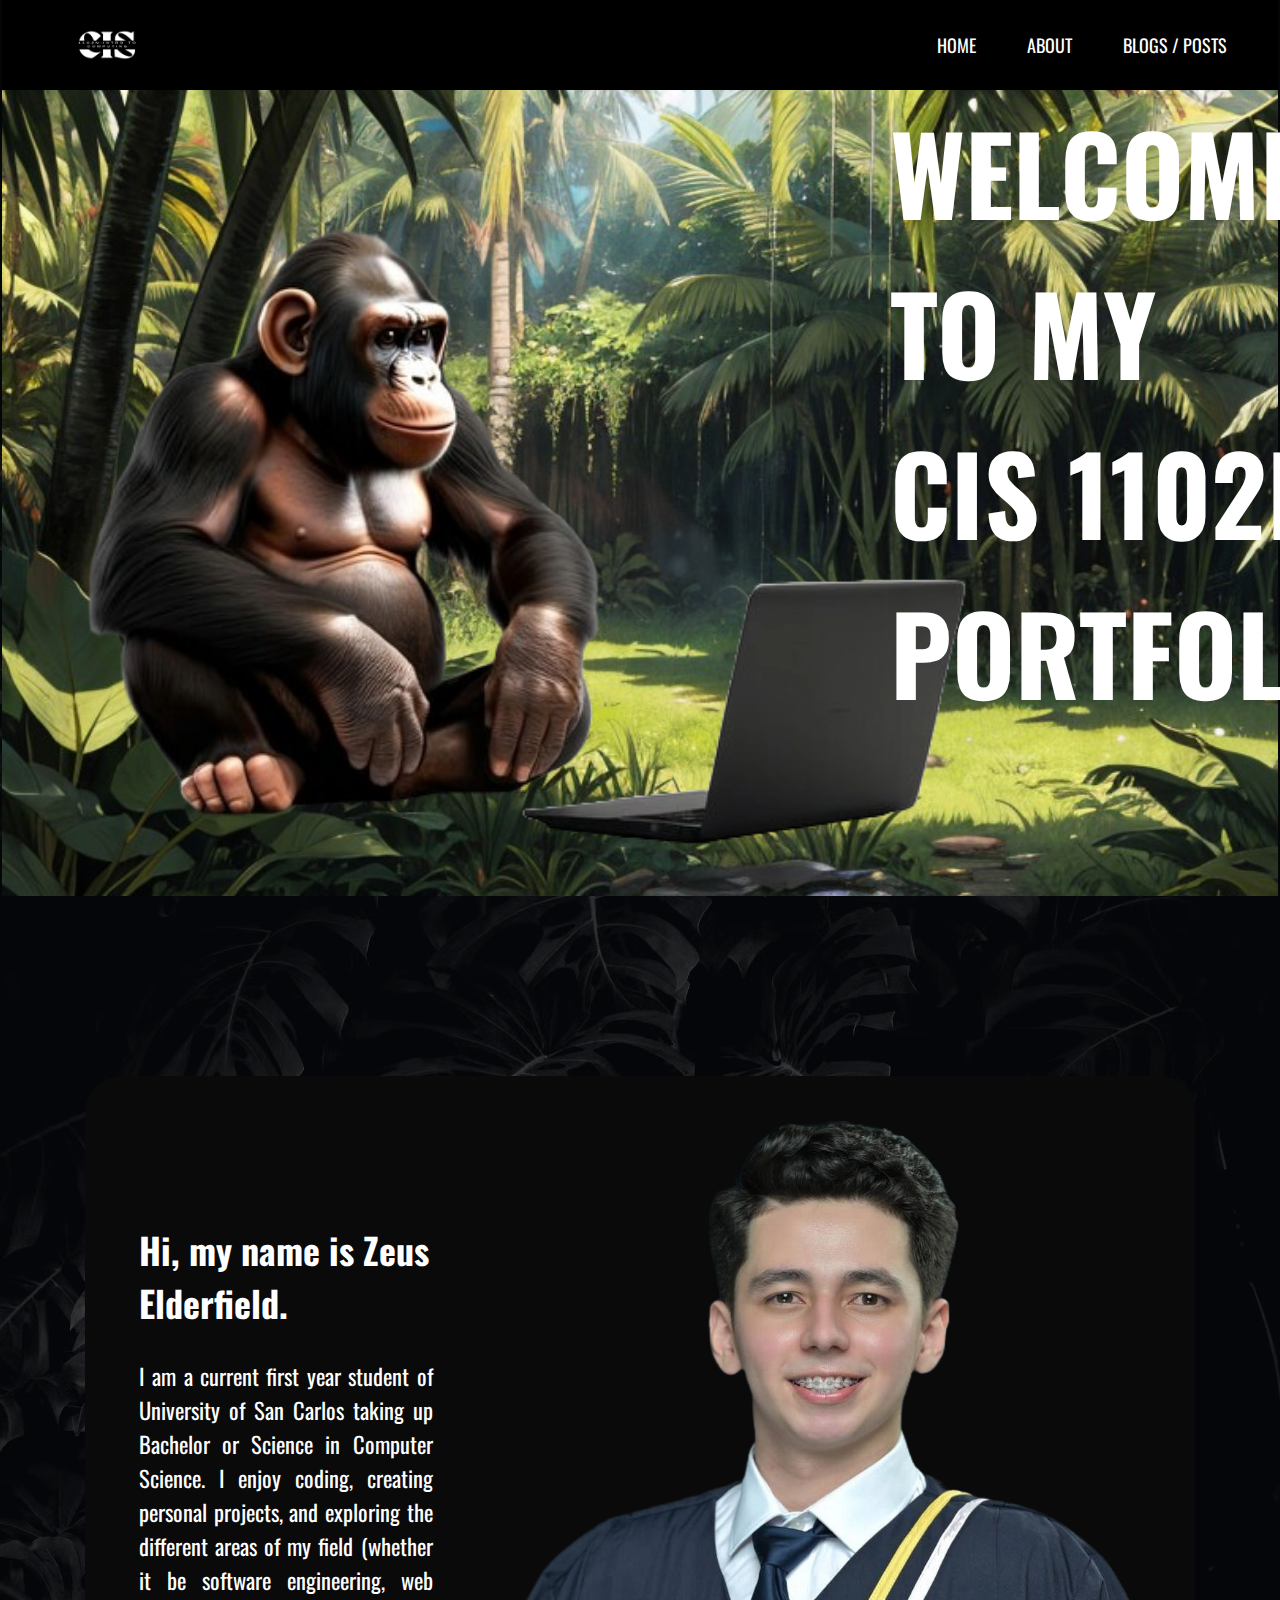
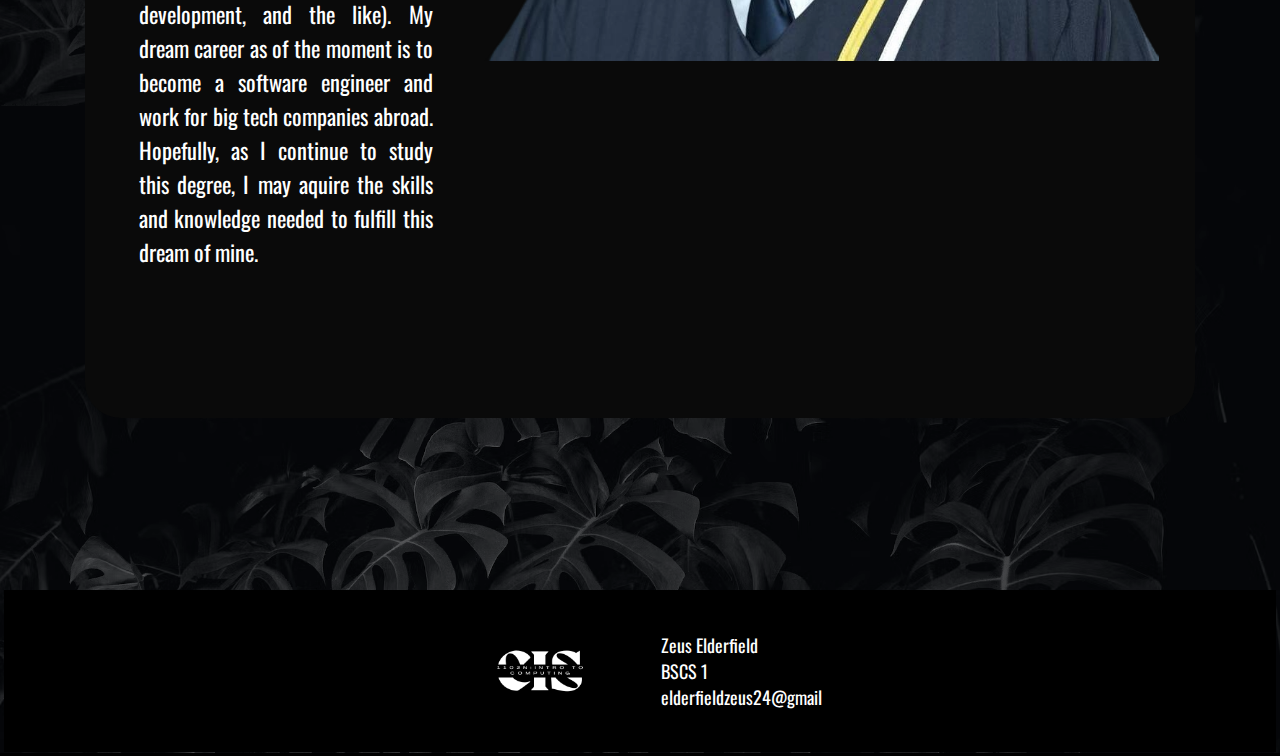
<file: index.html>
<!DOCTYPE html>
<html lang="en">
<head>
    <meta charset="UTF-8">
    <meta name="viewport" content="width=device-width, initial-scale=1.0">
    <title>Zeus' Portfolio - Home</title>
    <link rel="stylesheet" href="./style/header.css">
    <link rel="stylesheet" href="./style/main.css">
    <link rel="stylesheet" href="./style/footer.css">
</head>
<body class="homeBody">
    <nav>
        <img src="./images/logo.png" alt="CIS 1102 Intro to Computing">
        <ul class="links">
            <a href="./index.html">HOME</a>
            <a href="./webpages/about.html">ABOUT</a>
            <a href="./webpages/posts.html">BLOGS / POSTS</a>
        </ul>
    </nav>

    <div class="hook">
        <img src="./images/monkey.png" alt="monkey">
        <h2>WELCOME TO MY <br>CIS 1102N PORTFOLIO.</h2>
    </div>
    
    <div class="shortIntro">
        <div class="leftSide">
            <h2>Hi, my name is Zeus Elderfield.</h2>
            <p>I am a current first year student of University of San Carlos taking up Bachelor or Science in Computer Science. I enjoy coding, creating personal projects, and exploring the different areas of my field (whether it be software engineering, web development, and the like). My dream career as of the moment is to become a software engineer and work for big tech companies abroad. Hopefully, as I continue to study this degree, I may aquire the skills and knowledge needed to fulfill this dream of mine.</p>            
        </div>
        <img src="./images/portrait.png" alt="self">
    </div>

    <footer>
        <img src="./images/logo.png" alt="CIS 1102 Intro to Computing">
        <ul class="info">
            <li>Zeus Elderfield</li>
            <li>BSCS 1</li>
            <li>elderfieldzeus24@gmail</li>
        </ul>
    </footer>
</body>
</html>
</file>
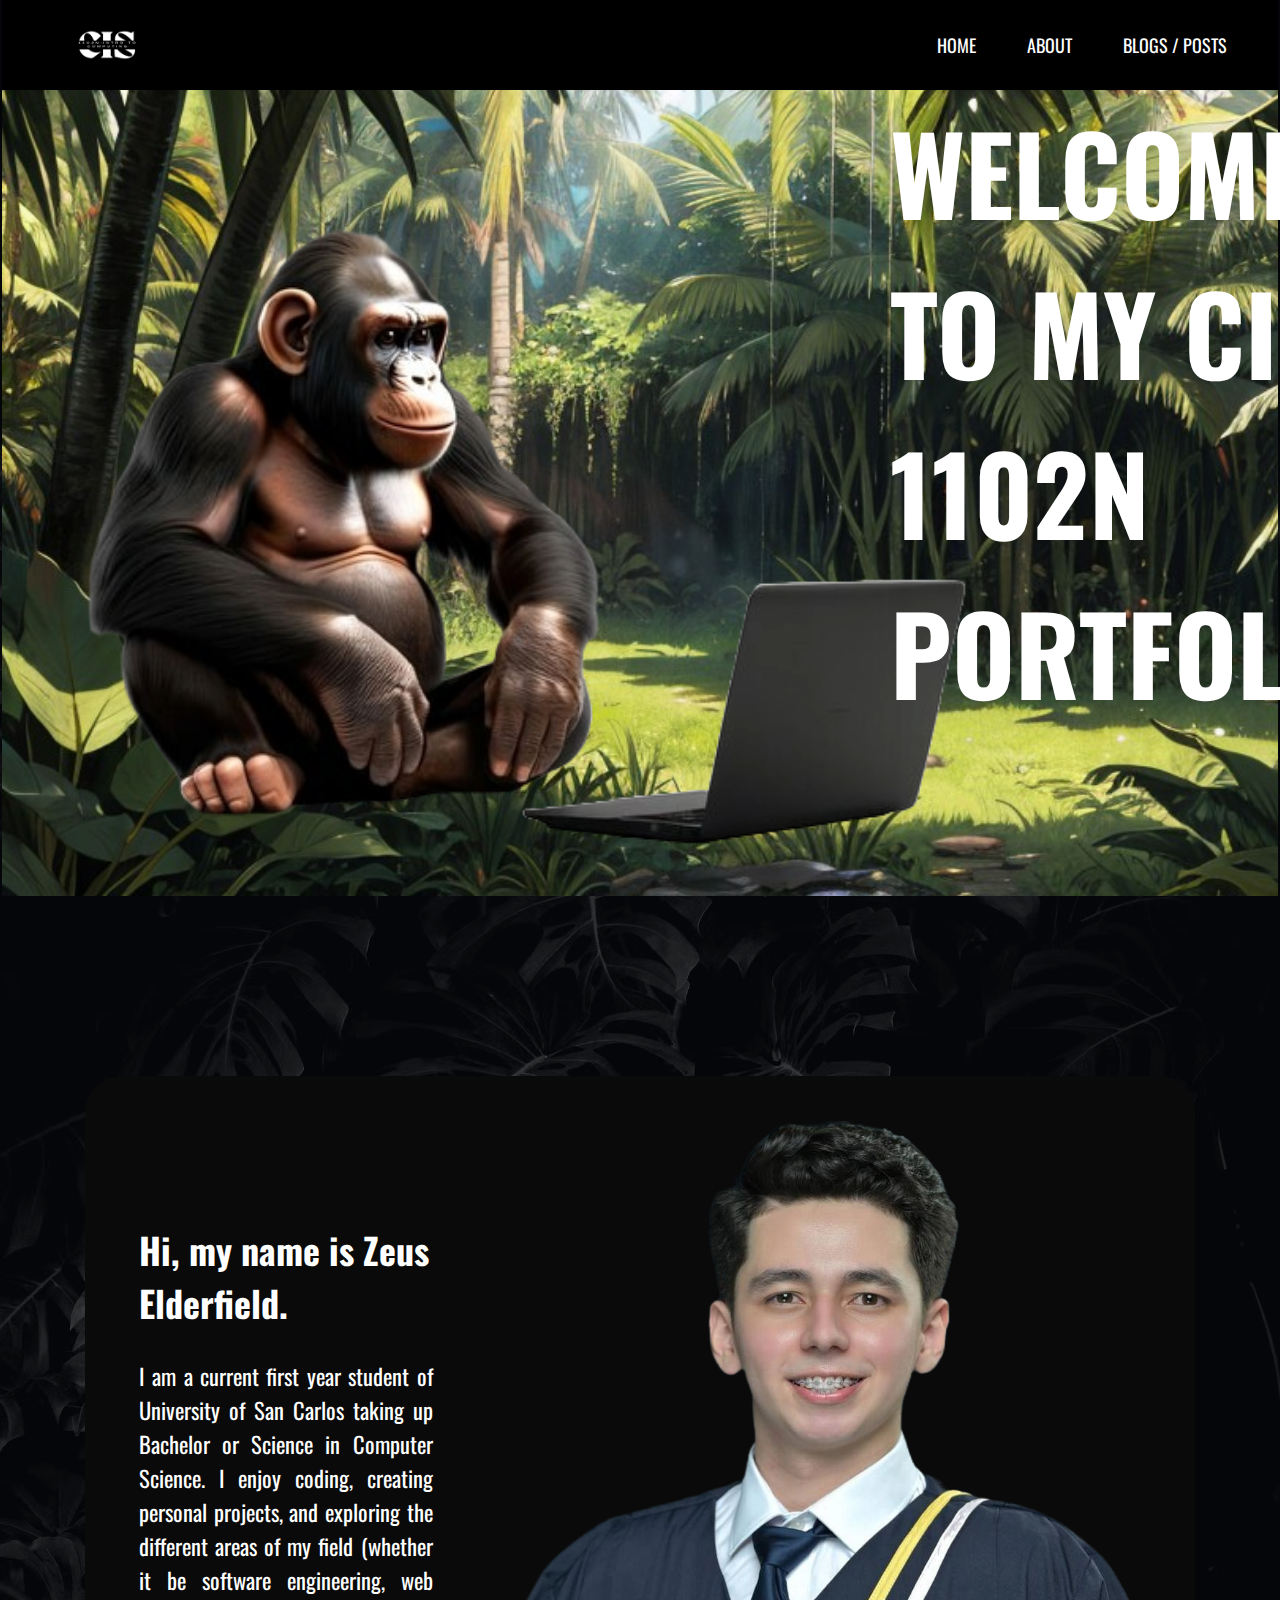
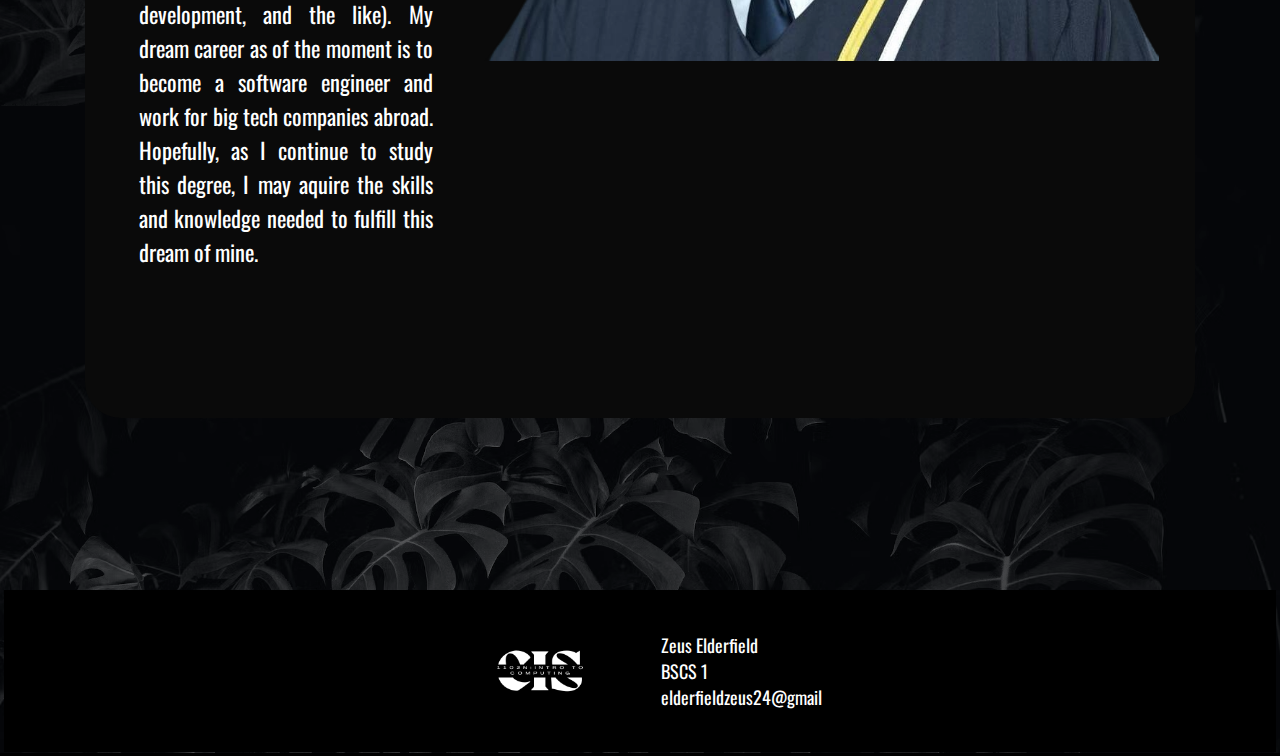
<file: home.html>
<!DOCTYPE html>
<html lang="en">
<head>
    <meta charset="UTF-8">
    <meta name="viewport" content="width=device-width, initial-scale=1.0">
    <title>Home</title>
    <link rel="stylesheet" href="./style/header.css">
    <link rel="stylesheet" href="./style/main.css">
    <link rel="stylesheet" href="./style/footer.css">
</head>
<body id="home">
    <nav>
        <img src="./images/logo.png" alt="CIS 1102 Intro to Computing">
        <ul class="links">
            <a href="./home.html">HOME</a>
            <a href="./webpages/about.html">ABOUT</a>
            <a href="./webpages/posts.html">BLOGS / POSTS</a>
        </ul>
    </nav>

    <div class="hook">
        <img src="./images/monkey.png" alt="monkey">
        <h2>WELCOME TO MY CIS 1102N PORTFOLIO.</h2>
    </div>
    <div class="shortIntro">
        <div class="leftSide">
            <h2>Hi, my name is Zeus Elderfield.</h2>
            <p>I am a current first year student of University of San Carlos taking up Bachelor or Science in Computer Science. I enjoy coding, creating personal projects, and exploring the different areas of my field (whether it be software engineering, web development, and the like). My dream career as of the moment is to become a software engineer and work for big tech companies abroad. Hopefully, as I continue to study this degree, I may aquire the skills and knowledge needed to fulfill this dream of mine.</p>            
        </div>
        <img src="./images/portrait.png" alt="self">
    </div>

    <footer>
        <img src="./images/logo.png" alt="CIS 1102 Intro to Computing">
        <ul class="info">
            <li>Zeus Elderfield</li>
            <li>BSCS 1</li>
            <li>elderfieldzeus24@gmail</li>
        </ul>
    </footer>
</body>
</html>
</file>
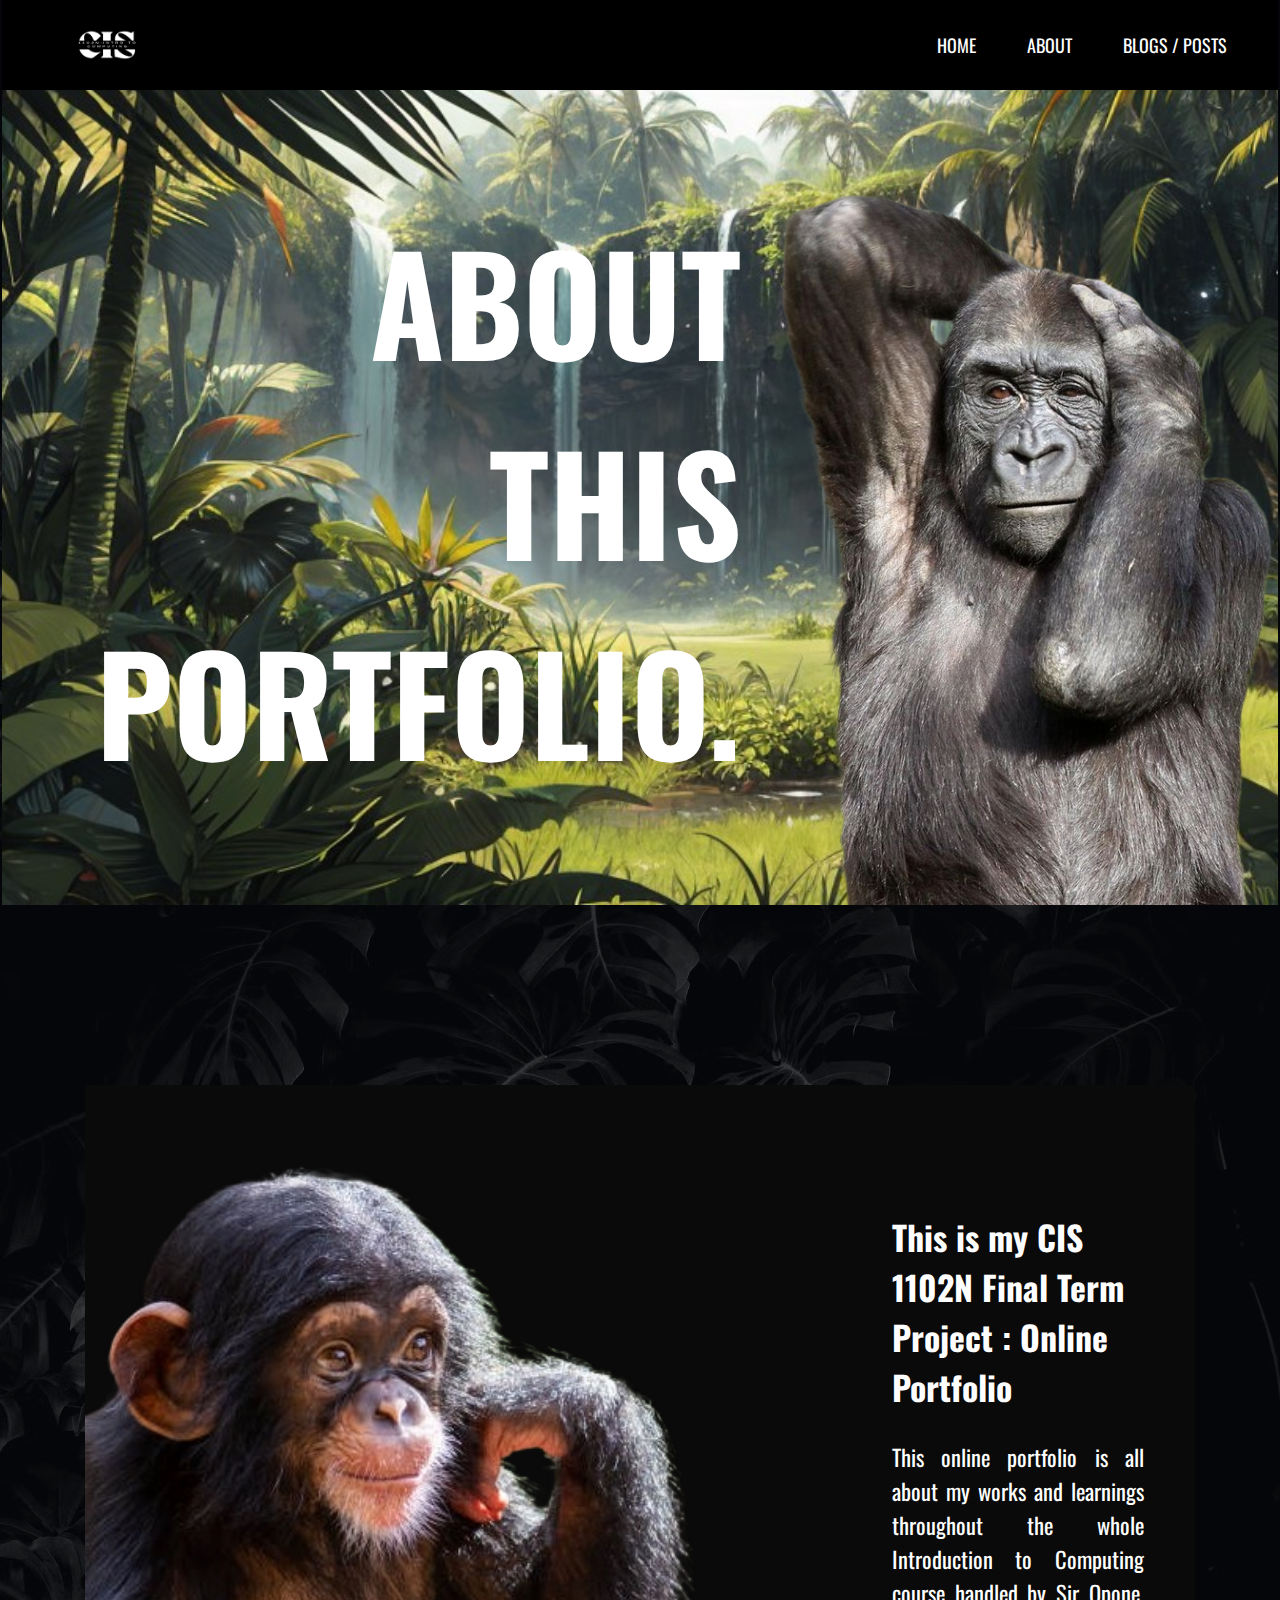
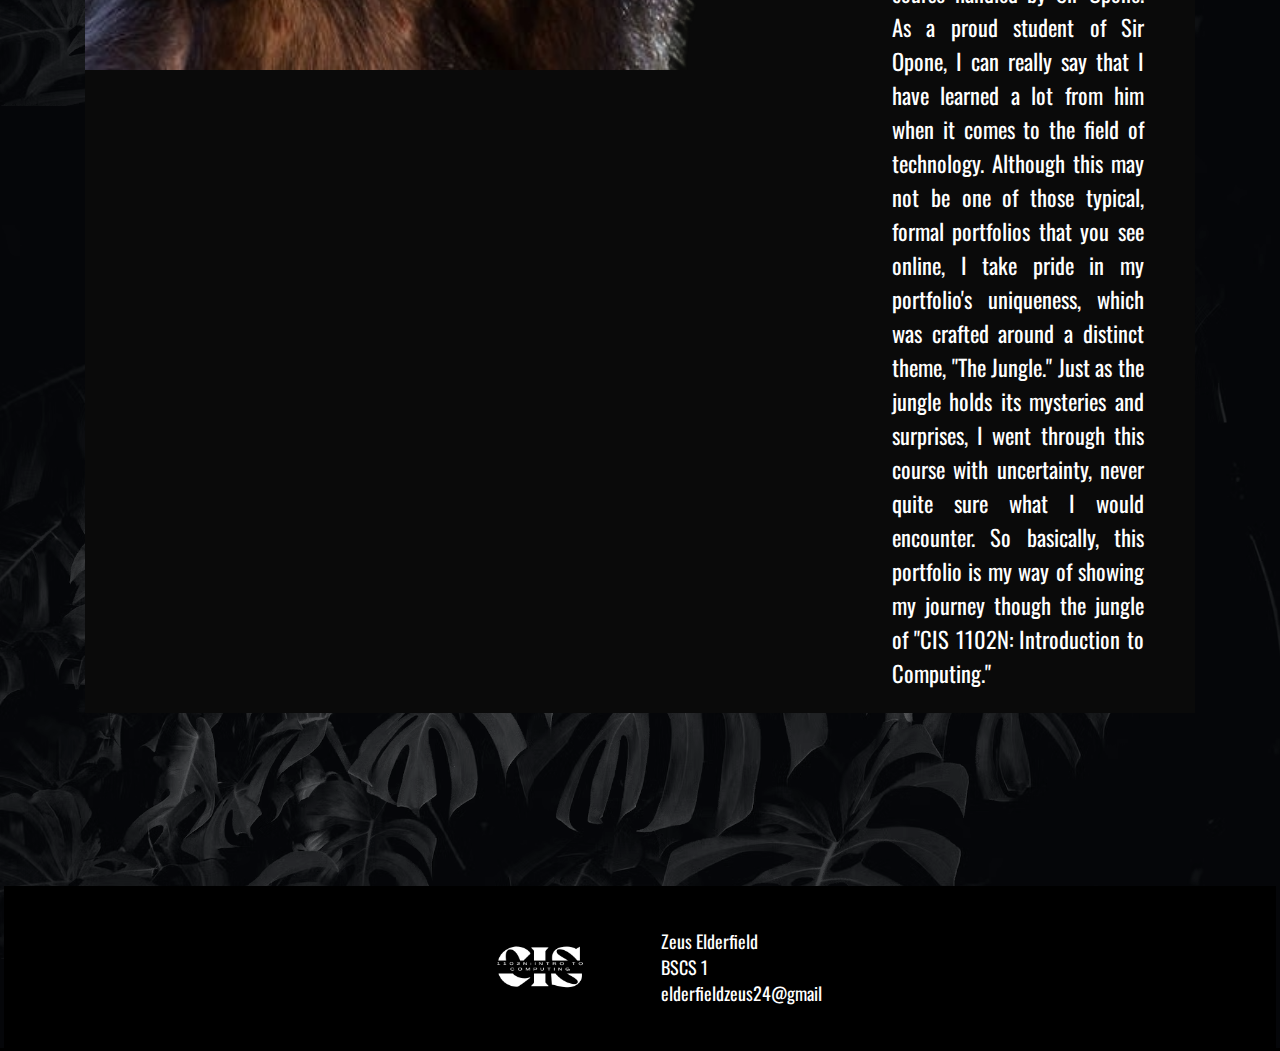
<file: webpages/about.html>
<!DOCTYPE html>
<html lang="en">
<head>
    <meta charset="UTF-8">
    <meta name="viewport" content="width=device-width, initial-scale=1.0">
    <title>Zeus' Portfolio - About</title>
    <link rel="stylesheet" href="../style/header.css">
    <link rel="stylesheet" href="../style/main.css">
    <link rel="stylesheet" href="../style/footer.css">
</head>
<body class="aboutBody">
    <nav>
        <img src="../images/logo.png" alt="CIS 1102 Intro to Computing">
        <ul class="links">
            <a href="../index.html">HOME</a>
            <a href="./about.html">ABOUT</a>
            <a href="./posts.html">BLOGS / POSTS</a>
        </ul>
    </nav>

    <div class="about">
        <h1>ABOUT <br>THIS PORTFOLIO.</h1>
        <img src="../images/sassyMonkey.png" alt="Curious Monkey">
    </div>

    <div class="aboutThisPortfolio">
        <img src="../images/curiousMonkey.png" alt="self">
        <div class="rightSide">
            <h2>This is my CIS 1102N Final Term Project : Online Portfolio</h2>
            <p>This online portfolio is all about my works and learnings throughout the whole Introduction to Computing course handled by Sir Opone. As a proud student of Sir Opone, I can really say that I have learned a lot from him when it comes to the field of technology. Although this may not be one of those typical, formal portfolios that you see online, I take pride in my portfolio's uniqueness, which was crafted around a distinct theme, "The Jungle." Just as the jungle holds its mysteries and surprises, I went through this course with uncertainty, never quite sure what I would encounter. So basically, this portfolio is my way of showing my journey though the jungle of "CIS 1102N: Introduction to Computing."</p>            
        </div>
    </div>

    <footer>
        <img src="../images/logo.png" alt="CIS 1102 Intro to Computing">
        <ul class="info">
            <li>Zeus Elderfield</li>
            <li>BSCS 1</li>
            <li>elderfieldzeus24@gmail</li>
        </ul>
    </footer>
</body>
</html>
</file>
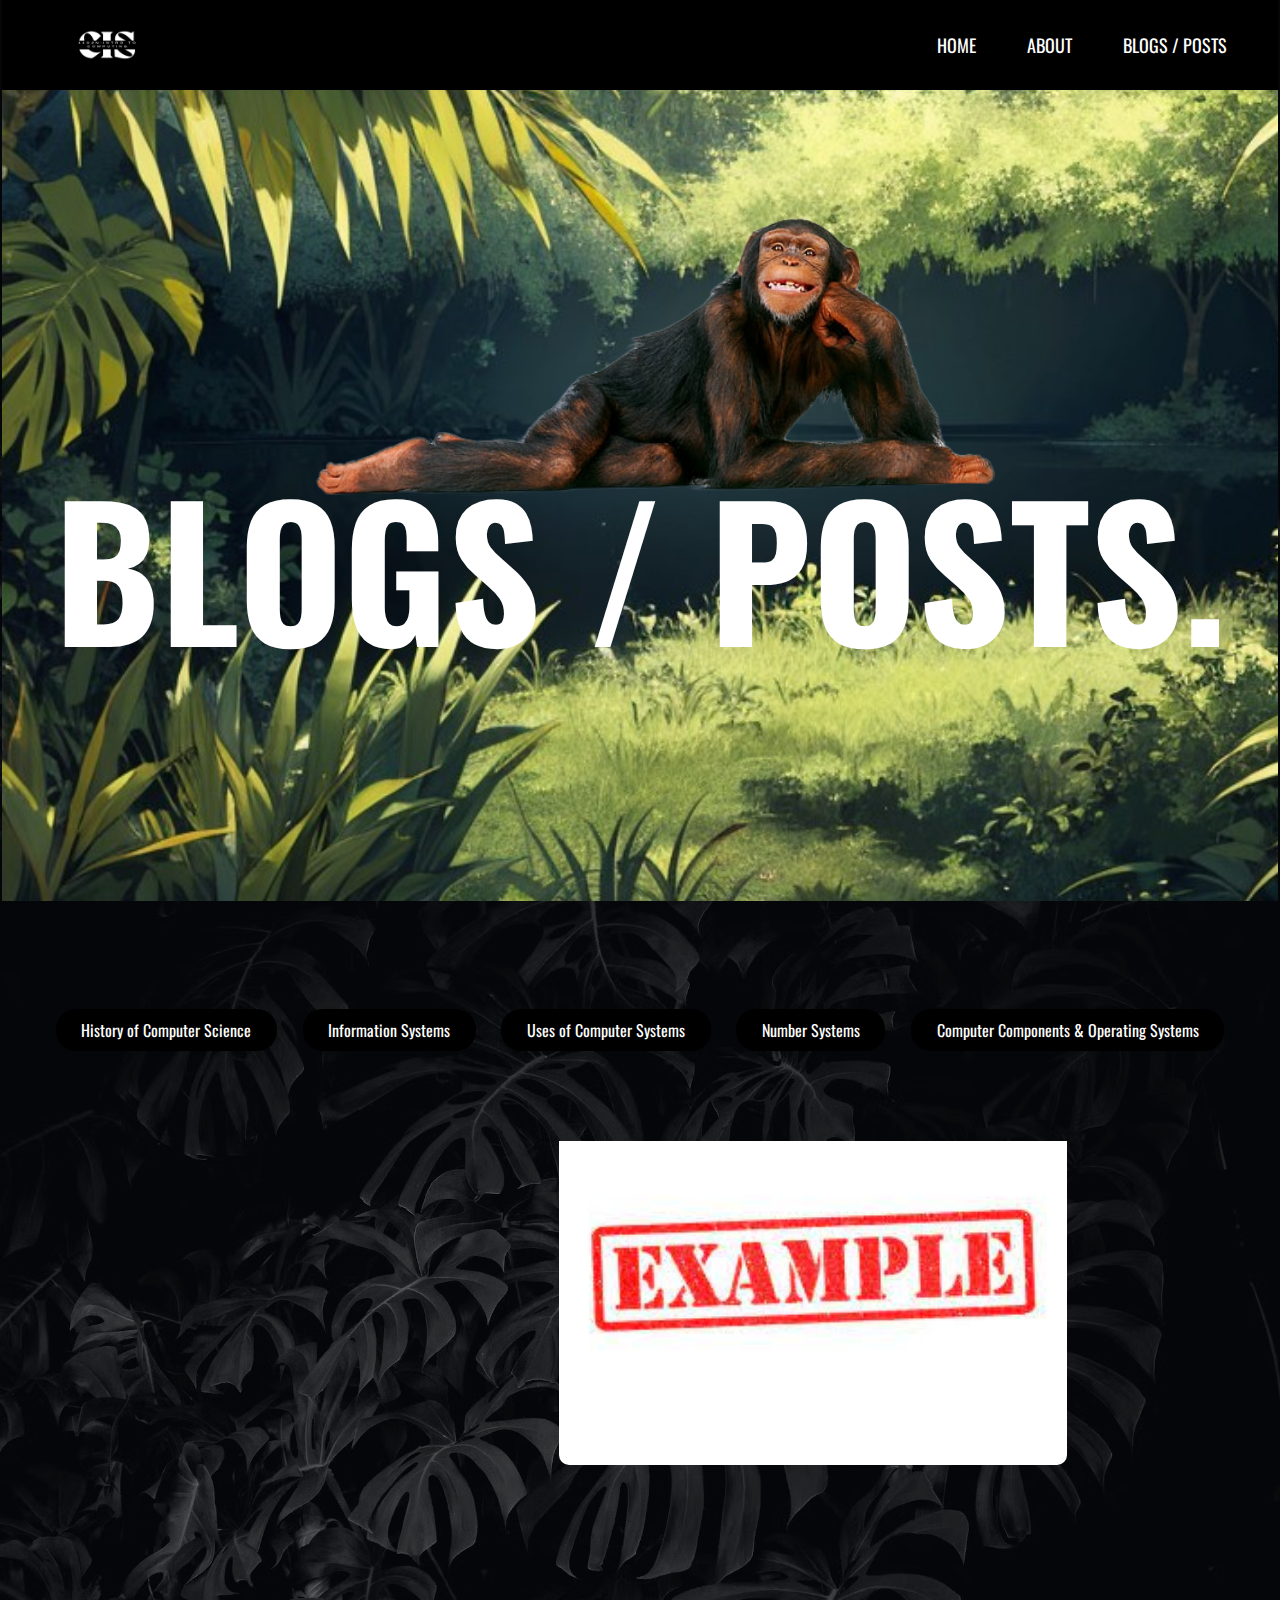
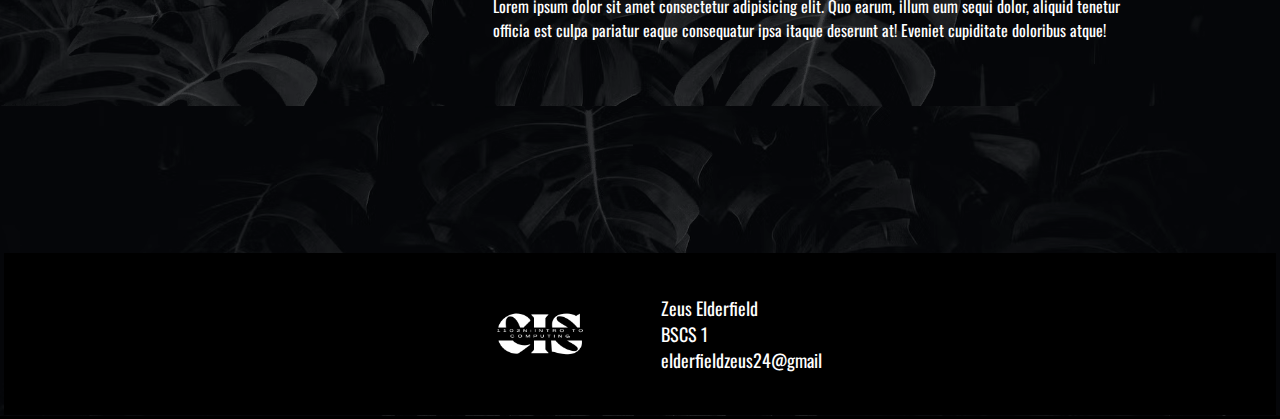
<file: webpages/posts.html>
<!DOCTYPE html>
<html lang="en">
<head>
    <meta charset="UTF-8">
    <meta name="viewport" content="width=device-width, initial-scale=1.0">
    <title>Zeus' Portfolio - Blogs/Posts</title>
    <link rel="stylesheet" href="../style/header.css">
    <link rel="stylesheet" href="../style/main.css">
    <link rel="stylesheet" href="../style/footer.css">
</head>
<body class="postsBody">
    <nav>
        <img src="../images/logo.png" alt="CIS 1102 Intro to Computing">
        <ul class="links">
            <a href="../index.html">HOME</a>
            <a href="./about.html">ABOUT</a>
            <a href="./posts.html">BLOGS / POSTS</a>
        </ul>
    </nav>

    <div class="postsDiv">
        <div class="monkey">
            <img src="../images/layingMonkey.png" alt="Monkey Laying Down">
        </div>
        <div class="posts">
            <h1>BLOGS / POSTS.</h1>
        </div>
    </div>

    <div class="marginTop">
        <div class="menu">
            <a href="#post1">History of Computer Science</a>
            <a href="#post2">Information Systems</a>
            <a href="#post3">Uses of Computer Systems</a>
            <a href="#post4">Number Systems</a>
            <a href="#post5">Computer Components & Operating Systems</a>
        </div>
        <div class="scrollImages">
            <section id="post1"><img src="../images/posts/post1.jpg" alt="1st Post" ><p>Lorem ipsum dolor sit amet consectetur adipisicing elit. Quo earum, illum eum sequi dolor, aliquid tenetur officia est culpa pariatur eaque consequatur ipsa itaque deserunt at! Eveniet cupiditate doloribus atque!</p></section>
            <section id="post2"><img src="../images/posts/post2.jpg" alt="2nd Post" ><p>Lorem ipsum dolor sit amet consectetur adipisicing elit. Quo earum, illum eum sequi dolor, aliquid tenetur officia est culpa pariatur eaque consequatur ipsa itaque deserunt at! Eveniet cupiditate doloribus atque!</p></section>
            <section id="post3"><img src="../images/posts/post3.jpg" alt="3rd Post" ><p>Lorem ipsum dolor sit amet consectetur adipisicing elit. Quo earum, illum eum sequi dolor, aliquid tenetur officia est culpa pariatur eaque consequatur ipsa itaque deserunt at! Eveniet cupiditate doloribus atque!</p></section>
            <section id="post4"><img src="../images/posts/post4.jpg" alt="4th Post" ><p>Lorem ipsum dolor sit amet consectetur adipisicing elit. Quo earum, illum eum sequi dolor, aliquid tenetur officia est culpa pariatur eaque consequatur ipsa itaque deserunt at! Eveniet cupiditate doloribus atque!</p></section>
            <section id="post5"><img src="../images/posts/post5.jpg" alt="5th Post" ><p>Lorem ipsum dolor sit amet consectetur adipisicing elit. Quo earum, illum eum sequi dolor, aliquid tenetur officia est culpa pariatur eaque consequatur ipsa itaque deserunt at! Eveniet cupiditate doloribus atque!</p></section>
            
        </div>
    </div>
    <footer>
        <img src="../images/logo.png" alt="CIS 1102 Intro to Computing">
        <ul class="info">
            <li>Zeus Elderfield</li>
            <li>BSCS 1</li>
            <li>elderfieldzeus24@gmail</li>
        </ul>
    </footer>
</body>
</html>
</file>
<file: style/header.css>
nav {
    display: flex;
    font-size: 2vh;
    background-color: rgba(0,0,0,2);
    margin: 0vh -0.5vw;
    margin-top: -1.3vh;
    padding: 1vh 4vw;
    align-items: center;
    justify-content: space-between;
    position: sticky;
    top: 0;
}

nav img {
    height: 12vh;
    margin: -2vh 0vw;
    padding: 0rem 0rem;
}

.links {
    display: flex;
    align-items: center;
    justify-content: space-evenly;
    gap: 4vw;
}

.links a{
    text-decoration: none;
    transition: ease-in-out 0.2s;
    color: white;
}

.links a:hover {
    color: gray;
    transition: 0.2s;
    font-size: 2.5vh;
    margin: -0.5rem -0.2rem;
}
</file>
<file: style/main.css>
@import url('https://fonts.googleapis.com/css2?family=Martian+Mono:wght@300&family=Orbitron&family=Oswald&family=Poppins:wght@300&display=swap');
@import url('https://fonts.googleapis.com/css2?family=Martian+Mono:wght@300&family=Orbitron&family=Oswald&family=Poppins:wght@300&family=Satisfy&display=swap');

html {
    scroll-behavior: smooth;
    overflow-x: hidden;
    scroll-padding-top: 35vh;
}

body {
    font-family: 'Oswald', sans-serif;
    color: white;
    background-color: black;
    background-size: contain;
    background-image: url("../images/background.jpg");
}

.home {
    align-items: center;
}

.hook {
    display: flex;
    background-image: url("../images/background9.jpg");
    background-size: cover;
    padding-top: 10vh;
    margin: 0vh -0.5vw;
    margin-bottom: 10vh;
    justify-content: space-around;
    align-items: center;
}

.hook img {
    display: block;
    height: 80vh;
    width: auto;
    max-width: 100%;
}

.hook h2 {
    font-size: 12vh;
    margin-top: -18vh;
    margin-left: -20vw;
    text-align: left;
}

.shortIntro {
    display: flex;
    background-color: rgba(10, 10, 10, 2);
    font-size: 2.5vh;
    padding: 5vh 4vh;
    padding-bottom: 4vh;
    margin: 20vh 6vw;
    color: white;
    justify-content: space-between;
    gap: 4vw;
    border-radius: 4vh;
}

.shortIntro p {
    text-align: justify;
}

.shortIntro h2 {
    font-size: 4vh;
}

.shortIntro .leftSide {
    margin-top: 8vh;
    margin-bottom: 10vh;
    margin-left: 2vh;
}

.shortIntro img {
    display: flex;
    height: 60vh;
    width: auto;
    max-width: 100%;
    margin-bottom: -4vh;
}

.about {
    display: flex;
    align-items: center;
    margin: 0vh -0.5vw;
    background-image: url("../images/background8.jpg");
    background-size: cover;
    padding-top: 14vh;
    justify-content: center
}

.about img {
    display: block;
    height: 80vh;
    width: auto;
    max-width: 100%;
    margin-top: -3vh;
}

.about h1 {
    font-size: 15vh;
    text-align: right;
    margin-left: -4vw;
    margin-top: -3vh;
}

.aboutThisPortfolio {
    display: flex;
    background-color: rgba(10, 10, 10, 2);
    font-size: 2.5vh;
    padding: 5vh 0vw;
    padding-right: 4vw;
    padding-bottom: 0vh;
    margin: 20vh 6vw;
    color: white;
}

.aboutThisPortfolio .rightSide {
    display: block;
    margin-top: 6vh;
    margin-left: -12vw;
}

.rightSide p {
    text-align: justify;
}

.aboutThisPortfolio img {
    display: block;
    height: 60vh;
    width: auto;
    max-width: 100%;
    
}

.postsDiv {
    background-image: url("../images/background5.jpg");
    background-size: cover;
    margin: 0vh -0.5vw;
    padding-bottom: 9vh;
}

.monkey {
    display: flex;
    margin-top: -12vh;
    height: 70vh;
    justify-content: center;
    margin-bottom: -2vh;
    width: auto;
    max-width: 100%;
}

.posts {
    display: flex;
    font-size: 10vh;
    justify-content: center;
    margin-top: -33vh;
}

.menu {
    display: flex;
    justify-content: center;
    gap: 2vw;
    margin-top: 12vh;
}

.menu a {
    display: inline-block;
    text-decoration: none;
    color: white;
    background-color: black;
    padding: 1vh 2vw;
    border-radius: 20px;
}

.menu a:hover {
    color: black;
    background-color: white;
    transition: 0.9s;
}

.scrollImages {
    display: flex;
    overflow: auto;
    overflow-x: hidden;
    scroll-snap-type: x mandatory;
    scroll-behavior: smooth;
    margin: 10vh 2vw;
    height: 70vh;
}

.scrollImages section {
    display: grid;
    justify-items: center;
    scroll-snap-align: center;
    margin: 0 40vw;
    padding: 0 2vw;
    padding-top: 4vh;
    padding-bottom: -20vh;
    border-radius: 20px;
}

.scrollImages img {
    height: 40vh;
    margin-top: -8vh;
    border-radius: 10px;
}

.scrollImages p {
    width: 50vw;
}
</file>
<file: style/footer.css>
footer {
    display: flex;
    font-size: 2vh;
    background-color: rgba(0,0,0,2);
    margin: -0.8vh -0.3vw;
    align-items: center;
    justify-content: center;
}

footer .info {
    display: block;
    list-style: none;
    text-decoration: none;
}

footer img {
    height: 18vh;
}
</file>
